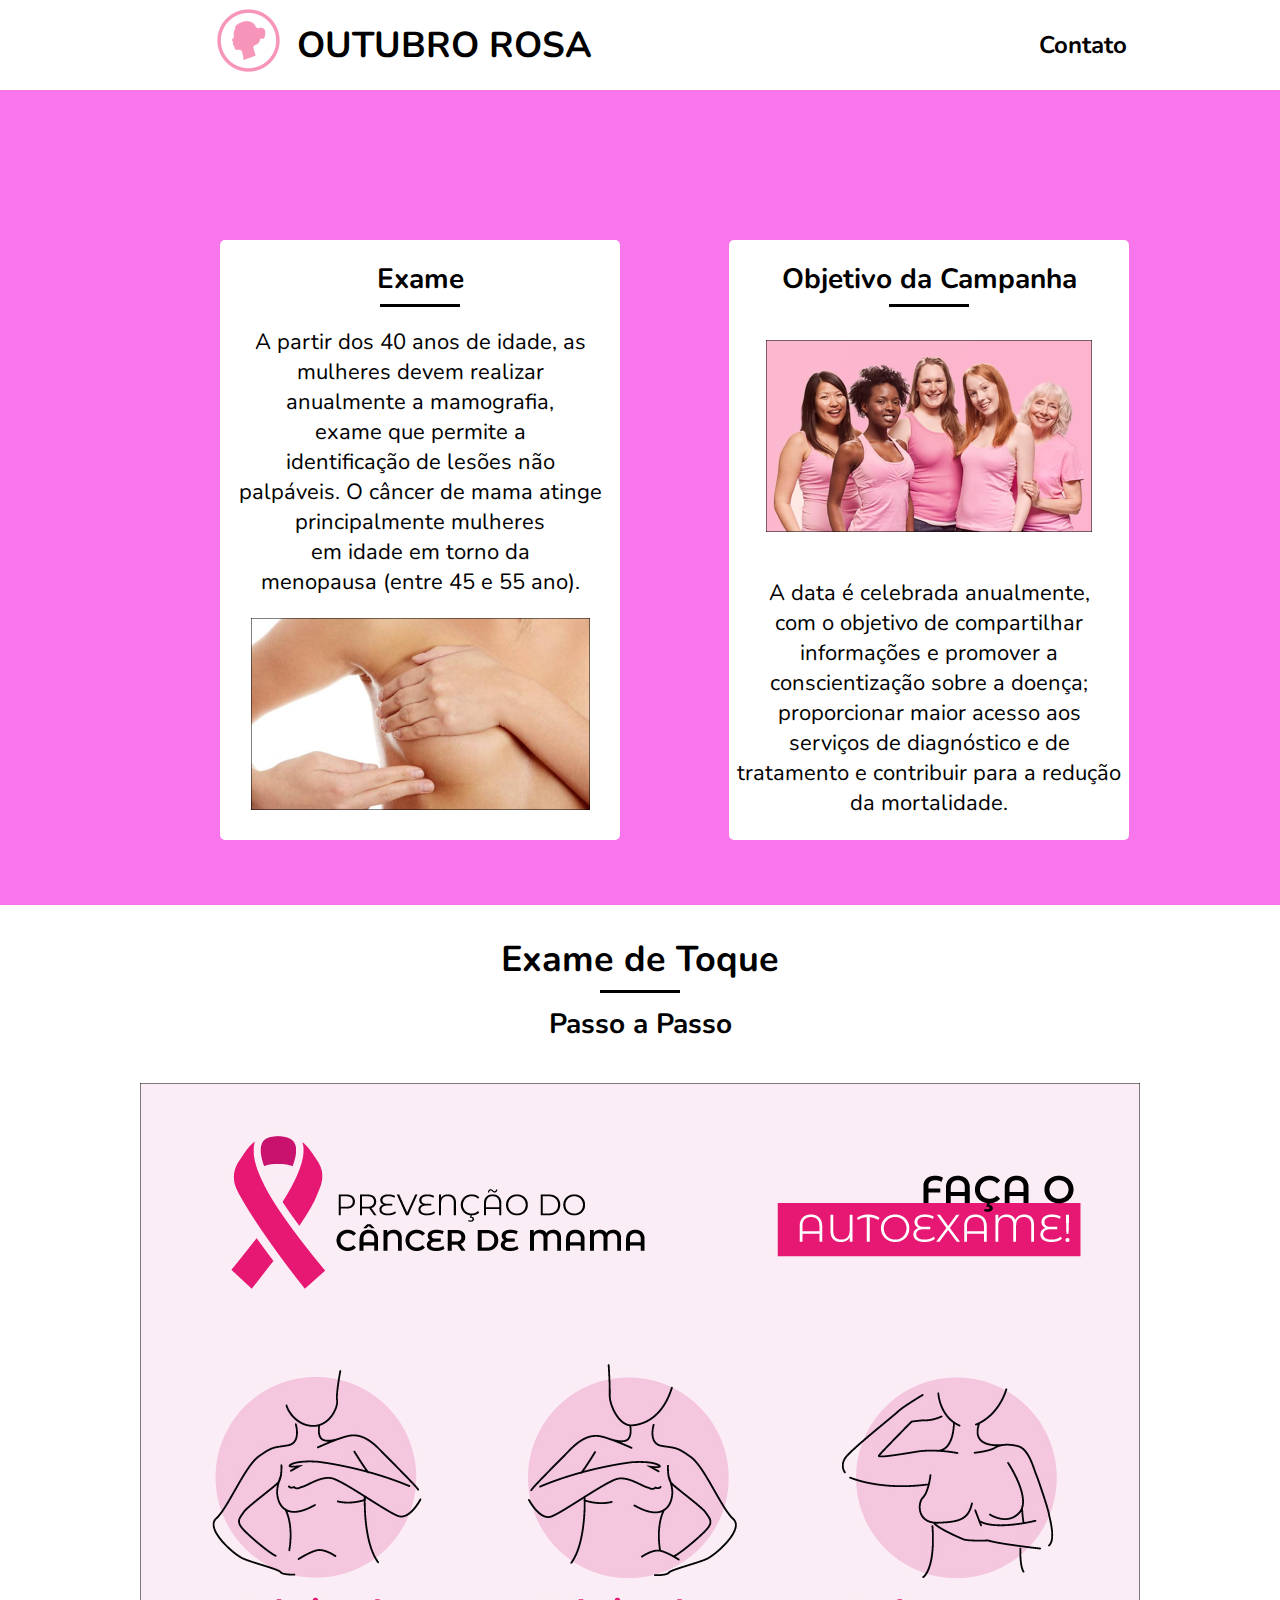
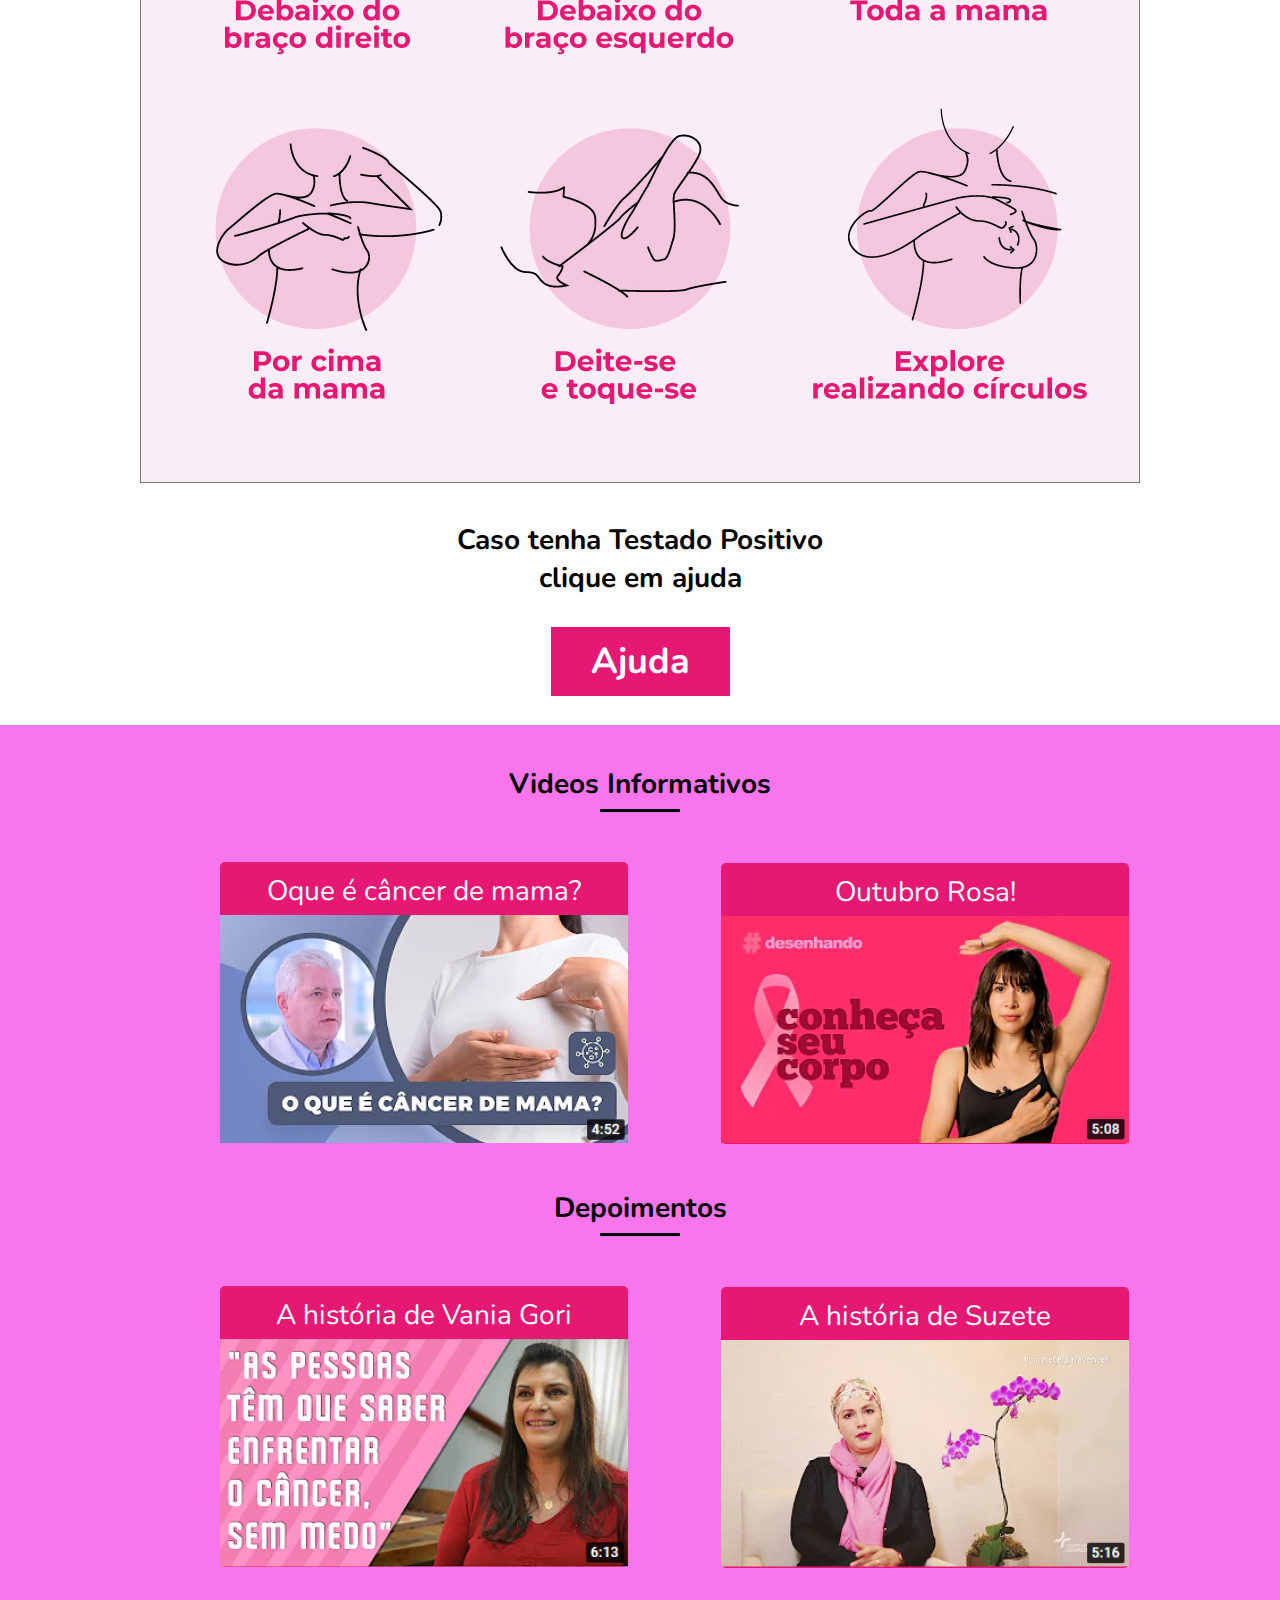
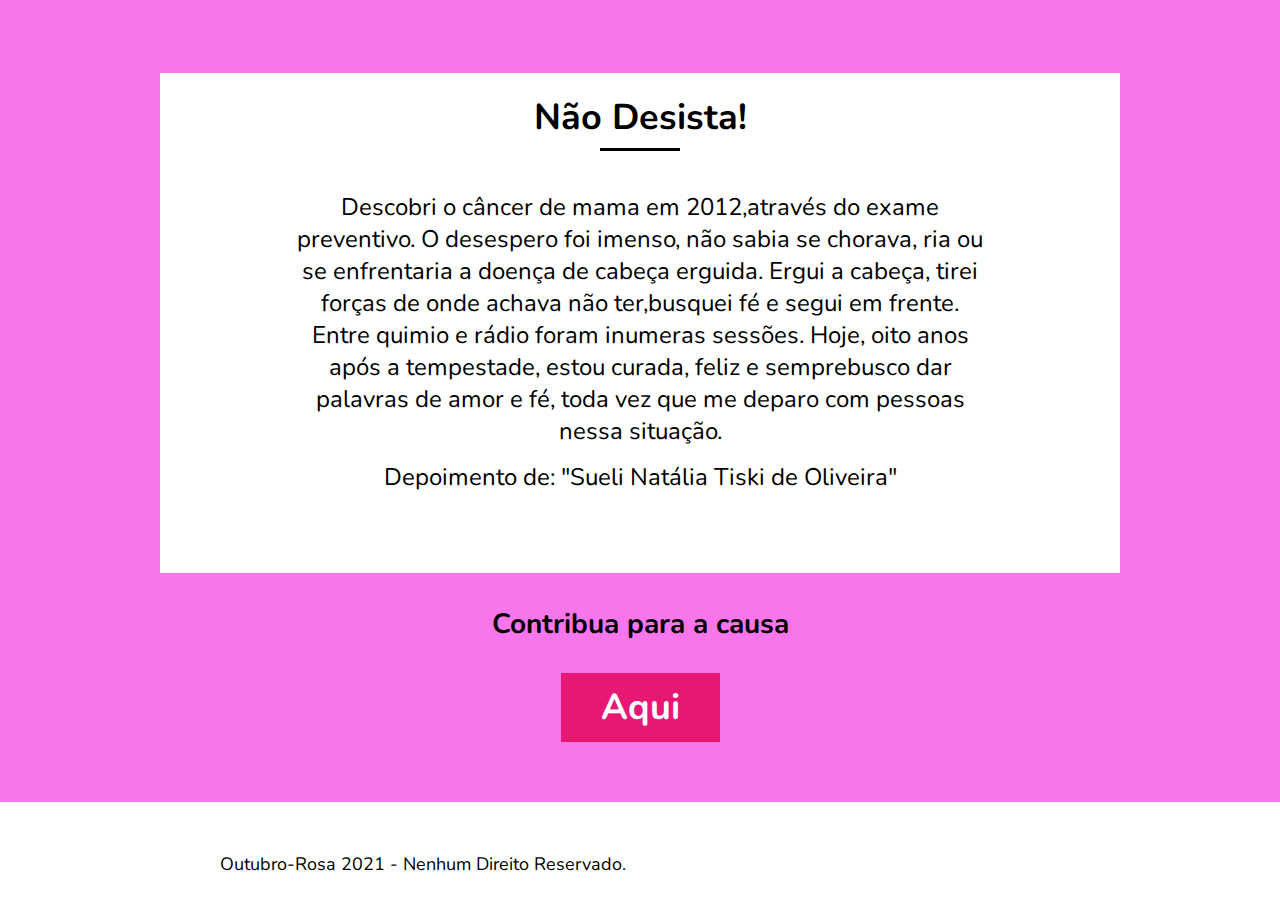
<file: index.html>
<!DOCTYPE html>
<html lang="pt-br">

<head>
  <meta charset="UTF-8">
  <meta http-equiv="X-UA-Compatible" content="IE=edge">
  <meta name="viewport" content="width=device-width, initial-scale=1.0">
  <link rel="preconnect" href="https://fonts.googleapis.com">
  <link rel="preconnect" href="https://fonts.gstatic.com" crossorigin>
  <link href="https://fonts.googleapis.com/css2?family=Nunito:ital,wght@0,400;0,700;1,400&display=swap" rel="stylesheet">
  <link rel="stylesheet" href="css/style.css">
  <link rel="stylesheet" href="css/normalize.css">
  <link rel="stylesheet" href="css/reset.css">
  <title>Outubro-Rosa</title>
</head>

<body class="rosa">
  <header class="navegacao">
    <nav>
      <div class="container">
        <img class="logo" src="img/logo.png" alt="logo">
        <p class="titulo">outubro rosa</p>
        <a class="contato" href="contato.html">contato</a>
      </div>
    </nav>
  </header>
  <section class="exame">
    <p class="subtitulo">Exame</p>
    <p class="content">A partir dos 40 anos de idade, as <br>mulheres devem realizar <br>anualmente a mamografia, <br>exame que permite a <br>identificação de lesões não <br>palpáveis. O câncer de mama atinge principalmente mulheres <br>em idade em torno da <br>menopausa (entre 45 e 55 ano).</p>
    <div class="peithola">
      <img src="img/exame.png" alt="exame">
    </div>
  </section>
  <section class="objetivo">
    <p class="subtitulo">Objetivo da Campanha</p>
    <div class="pessoas">
      <img src="img/objetivo.png" alt="pessoas">
    </div>
    <p class="content text">A data é celebrada anualmente, <br>com o objetivo de compartilhar <br>informações e promover a <br>conscientização sobre a doença; <br>proporcionar maior acesso aos <br>serviços de diagnóstico e de <br>tratamento e contribuir para a redução da mortalidade.</p>
  </section>
  <section class="toque">
    <p class="subtitulo">Exame de Toque</p>
    <p>Passo a Passo</p>
    <div class="imgpasso">
      <img src="img/passo.png" alt="Auto Exame">
    </div>
    <p class="call">Caso tenha Testado Positivo <br>clique em ajuda</p>
    <div class="btnloko">
      <a href="http://www.femama.org.br/" class="btn">Ajuda</a>
    </div>
  </section>
  <section class="videos">
    <p class="subtitulo">Videos Informativos</p>
    <div class="cancer">
      <div class="titulovideo">
        <p class="titulov">Oque é câncer de mama?</p>
        <a href="https://www.youtube.com/watch?v=VOAL2FS6cFI&t=18s">
          <img src="img/cancerfundo.png" alt="imagem">
        </a>
      </div>
    </div>
    <div class="outrosa">
      <div class="titulovideo">
        <p class="titulov">Outubro Rosa!</p>
        <a href="https://www.youtube.com/watch?v=eYSjWPTM2D8&t=47s">
          <img src="img/outrobromaluko.png" alt="imagem">
        </a>
      </div>
    </div>
  </section>
  <section class="depoimentos">
    <p class="subtitulo">Depoimentos</p>
    <div class="cancer">
      <div class="titulovideo">
        <p class="titulov">A história de Vania Gori</p>
        <a href="https://www.youtube.com/watch?v=eKzD0vKHzps&t=1s">
          <img src="img/vania.png" alt="imagem">
        </a>
      </div>
    </div>
    <div class="outrosa">
      <div class="titulovideo">
        <p class="titulov">A história de Suzete</p>
        <a href="https://www.youtube.com/watch?v=WdyIMPgofhA&t=72s">
          <img src="img/suzete.png" alt="imagem">
        </a>
      </div>
    </div>
  </section>
  <section class="encentivo">
    <p class="subtitulo"> Não Desista!</p>
    <p class="texto">Descobri o câncer de mama em 2012,através do exame preventivo. O desespero foi imenso, não sabia se chorava, ria ou se enfrentaria a doença de cabeça erguida. Ergui a cabeça, tirei forças de onde achava não ter,busquei fé e segui em frente. Entre quimio e rádio foram inumeras sessões. Hoje, oito anos após a tempestade, estou curada, feliz e semprebusco dar palavras de amor e fé, toda vez que me deparo com pessoas nessa situação.
    </p>
    <p class="autor">Depoimento de: "Sueli Natália Tiski de Oliveira"</p>
  </section>
  <section class="contribua">
    <p class="call">Contribua para a causa</p>
    <div class="btnloko">
      <a href="http://www.femama.org.br/" class="btn">Aqui</a>
    </div>
  </section>
  <footer class="footer">
    <p class="dev">Outubro-Rosa 2021 - Nenhum Direito Reservado.</p>
  </footer>
</body>

</html>
</file>
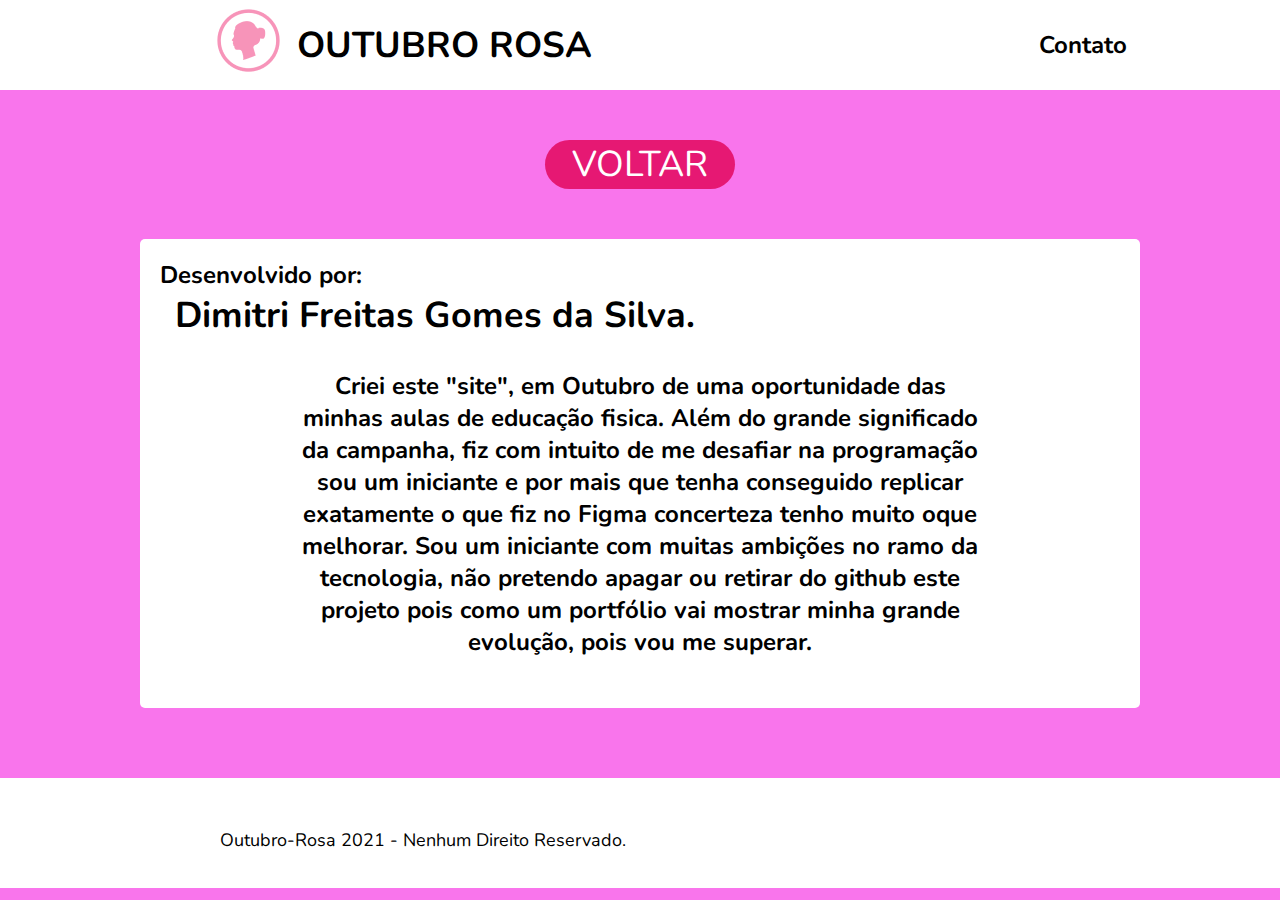
<file: contato.html>
<!DOCTYPE html>
<html lang="pt-br">

<head>
  <meta charset="UTF-8">
  <meta http-equiv="X-UA-Compatible" content="IE=edge">
  <meta name="viewport" content="width=device-width, initial-scale=1.0">
  <link rel="preconnect" href="https://fonts.googleapis.com">
  <link rel="preconnect" href="https://fonts.gstatic.com" crossorigin>
  <link href="https://fonts.googleapis.com/css2?family=Nunito:ital,wght@0,400;0,700;1,400&display=swap" rel="stylesheet">
  <link rel="stylesheet" href="css/style.css">
  <link rel="stylesheet" href="css/normalize.css">
  <link rel="stylesheet" href="css/reset.css">
  <title>Outubro-Rosa</title>
</head>

<body class="rosa">
  <header class="navegacao">
    <nav>
      <div class="container">
        <img class="logo" src="img/logo.png" alt="logo">
        <p class="titulo">outubro rosa</p>
        <a class="contato" href="contato.html">contato</a>
      </div>
    </nav>
  </header>
  <div class="botao">
    <a href="index.html">Voltar</a>
  </div>
  <section class="developer">
    <h2>Desenvolvido por:</h2>
    <h1> Dimitri Freitas Gomes da Silva.</h1>
    <p>Criei este "site", em Outubro de uma oportunidade das minhas aulas de educação fisica. Além do grande significado da campanha, fiz com intuito de me desafiar na programação sou um iniciante e por mais que tenha conseguido replicar exatamente o que fiz no Figma concerteza tenho muito oque melhorar. Sou um iniciante com muitas ambições no ramo da tecnologia, não pretendo apagar ou retirar do github este projeto pois como um portfólio vai mostrar minha grande evolução, pois vou me superar.</p>
  </section>
  <footer class="footer">
    <p class="dev">Outubro-Rosa 2021 - Nenhum Direito Reservado.</p>
  </footer>
</body>

</html>
</file>
<file: css/style.css>
/*ESTILOS GERAIS*/

.rosa {
  font-family: "Nunito", Arial, Helvetica, sans-serif;
  background: #f975ec;
}
.subtitulo {
  font-weight: bold;
  font-size: 28px;
  text-align: center;
}
.subtitulo::after {
  content: "";
  display: block;
  height: 3px;
  width: 80px;
  background: black;
  margin: 0 auto;
  margin-top: 6px;
}

/*NAVEGAÇÃO e HEADER*/

.navegacao {
  width: 100%;
  height: 90px;
  background: white;
}
.logo {
  margin-left: 200px;
}
.titulo {
  font-size: 36px;
  font-weight: bold;
  text-transform: uppercase;
}
.contato {
  text-transform: capitalize;
  font-weight: bold;
  color: black;
  font-size: 24px;
  margin-left: 447px;
}
.container {
  display: flex;
  align-items: center;
}

/*EXAMES e OBJETIVO*/

.exame {
  display: inline-block;
  border-radius: 5px;
  background: white;
  margin-top: 150px;
  max-height: 600px;
  max-width: 400px;
  margin-left: 220px;
}
.content {
  font-size: 22px;
  text-align: center;
}
.exame p {
  padding-top: 20px;
}
.peithola {
  margin-top: 21px;
  padding-bottom: 30px;
  text-align: center;
}
.objetivo {
  display: inline-block;
  margin-left: 105px;
  max-width: 400px;
  background: white;
  border-radius: 5px;
}
.objetivo p {
  padding-top: 20px;
}
.pessoas {
  text-align: center;
  margin-top: 33px;
  margin-bottom: 20px;
}
.text {
  margin-bottom: 22px;
  text-align: center;
}

/*EXAME DE TOQUE É O CARALHO BAGULHO É PEGADÃO NOS SEIOS com consentimento obvio n sou joão de deus*/

.toque {
  background: white;
  margin-top: 65px;
  width: 100%;
  height: 1420px;
}
.toque .subtitulo {
  padding-top: 30px;
  font-size: 36px;
}
.toque p {
  font-weight: bold;
  font-size: 28px;
  text-align: center;
  margin-top: 12px;
}
.imgpasso {
  margin-top: 40px;
  text-align: center;
}
.call {
  padding-bottom: 40px;
  padding-top: 20px;
}
.btnloko {
  text-align: center;
}
.btn {
  font-weight: bold;
  font-size: 36px;
  padding: 10px 40px;
  background: #e61873;
  color: white;
  text-decoration: none;
}
.btn:hover {
  font-weight: bold;
  color: #e61873;
  background: none;
  border: 6px outset #e61873;
}

/*VIDEOS MUITO FODAS SELETIVAMENTE SELETOS PARA AS CANCERIGENA DE PLANTÃO*/

.videos .subtitulo {
  margin-top: 40px;
  margin-bottom: 20px;
}
.cancer {
  display: inline-block;
  margin-top: 30px;
  max-height: 499px;
  margin-left: 220px;
}
.titulovideo {
  border-radius: 5px 5px;
  max-height: 281px;
  max-width: 408px;
  background: #e61873;
}
.titulovideo p {
  margin-bottom: 5px;
  font-size: 28px;
  text-align: center;
  color: white;
  padding-top: 10px;
}
.titulovideo:hover {
  box-shadow: 10px 10px #920f49;
}
.outrosa {
  display: inline-block;
  margin-left: 89px;
}
.depoimentos .subtitulo {
  margin-top: 40px;
  margin-bottom: 20px;
}

/*N DESISTA CARALHO SÓ PQ PERDEU AS TETA CARALHO SEFUDE FAZ ESPANHOLA COM O PÉ PORRA SE VIRA*/

.encentivo {
  margin: 0 auto;
  text-align: center;
  background: white;
  max-width: 960px;
  max-height: 500px;
}
.encentivo .subtitulo {
  padding-top: 20px;
  font-size: 36px;
  margin-top: 100px;
}
.encentivo .texto {
  font-size: 24px;
  margin-top: 40px;
  margin-left: 130px;
  max-height: 240px;
  max-width: 700px;
}
.autor {
  padding: 30px 0px 80px 0px;
  font-size: 24px;
}
.contribua .call {
  font-weight: bold;
  font-size: 28px;
  text-align: center;
  margin-top: 12px;
}

/*FOOTER*/

.footer {
  height: 110px;
  max-width: 100%;
  background: white;
}

.dev {
  padding-top: 50px;
  font-size: 18px;
  margin-left: 220px;
  margin-top: 70px;
}

/*========================================OUTRA COISA===================================================*/

.botao {
  border-radius: 50px;
  max-height: 80px;
  margin: 0 auto;
  max-width: 190px;
  background: #e61873;
  margin-top: 50px;
  text-align: center;
}
.botao a {
  text-transform: uppercase;
  font-size: 36px;
  color: white;
}
.developer {
  border-radius: 5px;
  padding: 20px;
  margin: 0 auto;
  margin-top: 50px;
  width: 960px;
  background: white;
}
.developer h2 {
  font-weight: bold;
  font-size: 24px;
}
.developer h1 {
  margin-left: 15px;
  font-weight: bold;
  font-size: 36px;
}
.developer p {
  font-weight: bold;
  margin: 0 auto;
  margin-top: 30px;
  margin-bottom: 30px;
  max-width: 678px;
  text-align: center;
  font-size: 24px;
}
/*====================================================FIM===============================================*/
</file>
